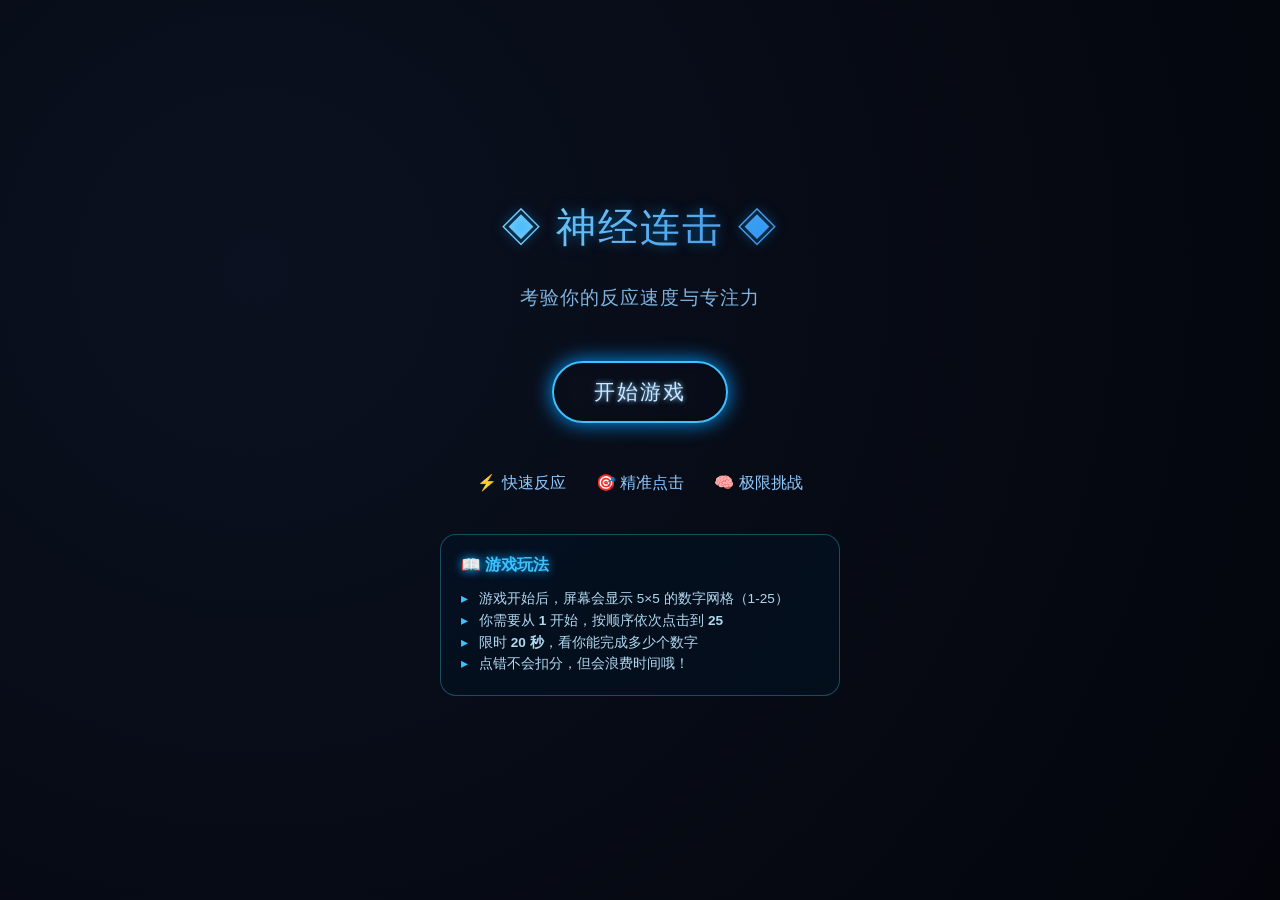
<file: index.html>
<!DOCTYPE html>
<html lang="zh">
<head>
  <meta charset="UTF-8">
  <meta name="viewport" content="width=device-width, initial-scale=1.0, maximum-scale=1.0, user-scalable=no, viewport-fit=cover">
  <title>神经连击 · 极简挑战</title>
  <link rel="stylesheet" href="styles.css">
  <style>
    /* 首页特殊样式 */
    .home-container {
      text-align: center;
      padding: 40px 20px;
    }

    .home-title {
      font-size: 2.5rem;
      margin-bottom: 30px;
    }

    .home-subtitle {
      font-size: 1.2rem;
      color: #7fb4e0;
      margin-bottom: 50px;
      letter-spacing: 1px;
    }

    .start-btn {
      background: transparent;
      border: 2px solid #3ec2ff;
      color: #cce6ff;
      padding: 15px 40px;
      border-radius: 50px;
      font-size: 1.3rem;
      font-weight: 400;
      box-shadow: 0 0 20px #0099ff;
      cursor: pointer;
      backdrop-filter: blur(8px);
      transition: all 0.15s;
      text-shadow: 0 0 5px #7fc9ff;
      letter-spacing: 2px;
    }

    .start-btn:active {
      background: #1a4466;
      border-color: #a0e0ff;
      box-shadow: 0 0 30px #3ec2ff;
      transform: translateY(3px);
    }

    .home-features {
      margin-top: 50px;
      display: flex;
      justify-content: center;
      gap: 30px;
      flex-wrap: wrap;
    }

    .feature-item {
      font-size: 1rem;
      color: #8dc9ff;
    }

    /* 游戏玩法提示 */
    .game-rules {
      margin-top: 40px;
      padding: 20px;
      background: rgba(0, 20, 40, 0.4);
      border-radius: 16px;
      border: 1px solid rgba(64, 224, 255, 0.3);
      text-align: left;
    }

    .game-rules h3 {
      font-size: 1rem;
      color: #3ec2ff;
      margin-bottom: 12px;
      text-align: left;
      text-shadow: 0 0 10px #00aaff;
    }

    .game-rules ul {
      list-style: none;
      padding: 0;
      margin: 0;
    }

    .game-rules li {
      font-size: 0.85rem;
      color: #b0d8f0;
      line-height: 1.6;
      padding-left: 18px;
      position: relative;
    }

    .game-rules li::before {
      content: '▸';
      position: absolute;
      left: 0;
      color: #3ec2ff;
    }

    @media (max-width: 420px) {
      .home-title { font-size: 2rem; }
      .start-btn { font-size: 1.1rem; padding: 12px 32px; }
      .game-rules { padding: 12px; }
      .game-rules h3 { font-size: 0.9rem; }
      .game-rules li { font-size: 0.75rem; }
    }
  </style>
</head>
<body>
<div class="game-container">
  <div class="home-container">
    <h1 class="home-title">◈ 神经连击 ◈</h1>
    <p class="home-subtitle">考验你的反应速度与专注力</p>

    <button class="start-btn" id="startBtn">开始游戏</button>

    <div class="home-features">
      <div class="feature-item">⚡ 快速反应</div>
      <div class="feature-item">🎯 精准点击</div>
      <div class="feature-item">🧠 极限挑战</div>
    </div>

    <div class="game-rules">
      <h3>📖 游戏玩法</h3>
      <ul>
        <li>游戏开始后，屏幕会显示 5×5 的数字网格（1-25）</li>
        <li>你需要从 <strong>1</strong> 开始，按顺序依次点击到 <strong>25</strong></li>
        <li>限时 <strong>20 秒</strong>，看你能完成多少个数字</li>
        <li>点错不会扣分，但会浪费时间哦！</li>
      </ul>
    </div>
  </div>
</div>

<script>
  document.getElementById('startBtn').addEventListener('click', () => {
    window.location.href = 'game.html';
  });
</script>
</body>
</html>
</file>
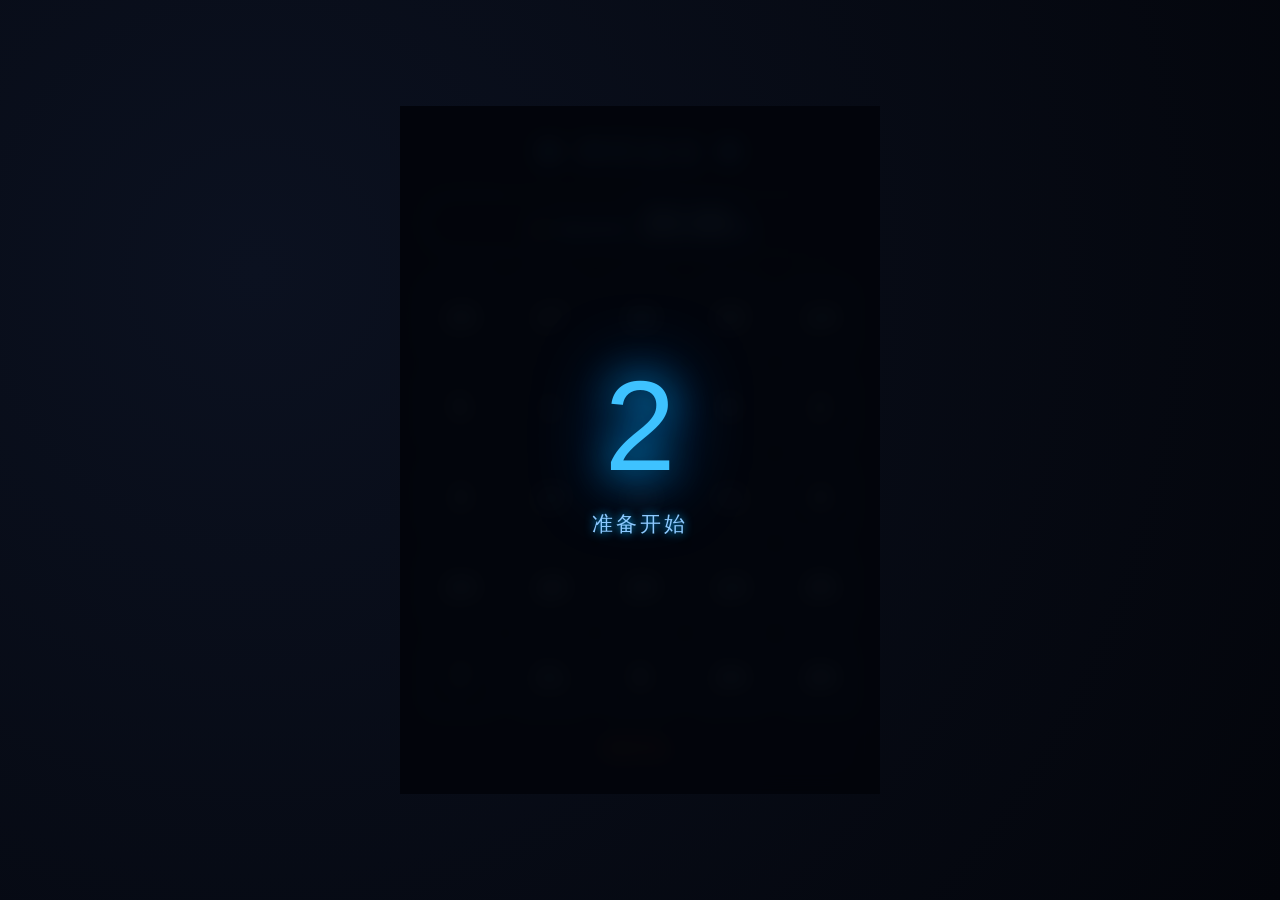
<file: game.html>
<!DOCTYPE html>
<html lang="zh">
<head>
  <meta charset="UTF-8">
  <meta name="viewport" content="width=device-width, initial-scale=1.0, maximum-scale=1.0, user-scalable=no, viewport-fit=cover">
  <title>神经连击 · 游戏中</title>
  <link rel="stylesheet" href="styles.css">
</head>
<body>
<div class="game-container" id="gameContainer">
  <h1>◈ 神经连击 ◈</h1>

  <!-- 主游戏区域 -->
  <div id="gameMainArea">
    <div class="timer-panel">
      <span class="timer-label">⚡ 剩余时间</span>
      <span class="timer-value" id="timerDisplay">20.00<span class="timer-unit">秒</span></span>
    </div>

    <div class="grid-wrapper">
      <div class="grid-container" id="gridContainer"></div>
    </div>

    <div class="message-area" id="messageArea">🎯 从 1 开始，按顺序点击数字</div>
  </div>

  <!-- 3秒倒计时遮罩 -->
  <div class="countdown-overlay" id="countdownOverlay">
    <div class="countdown-number" id="countdownNumber">3</div>
    <div class="countdown-text">准备开始</div>
  </div>
</div>

<script src="game.js"></script>
</body>
</html>
</file>
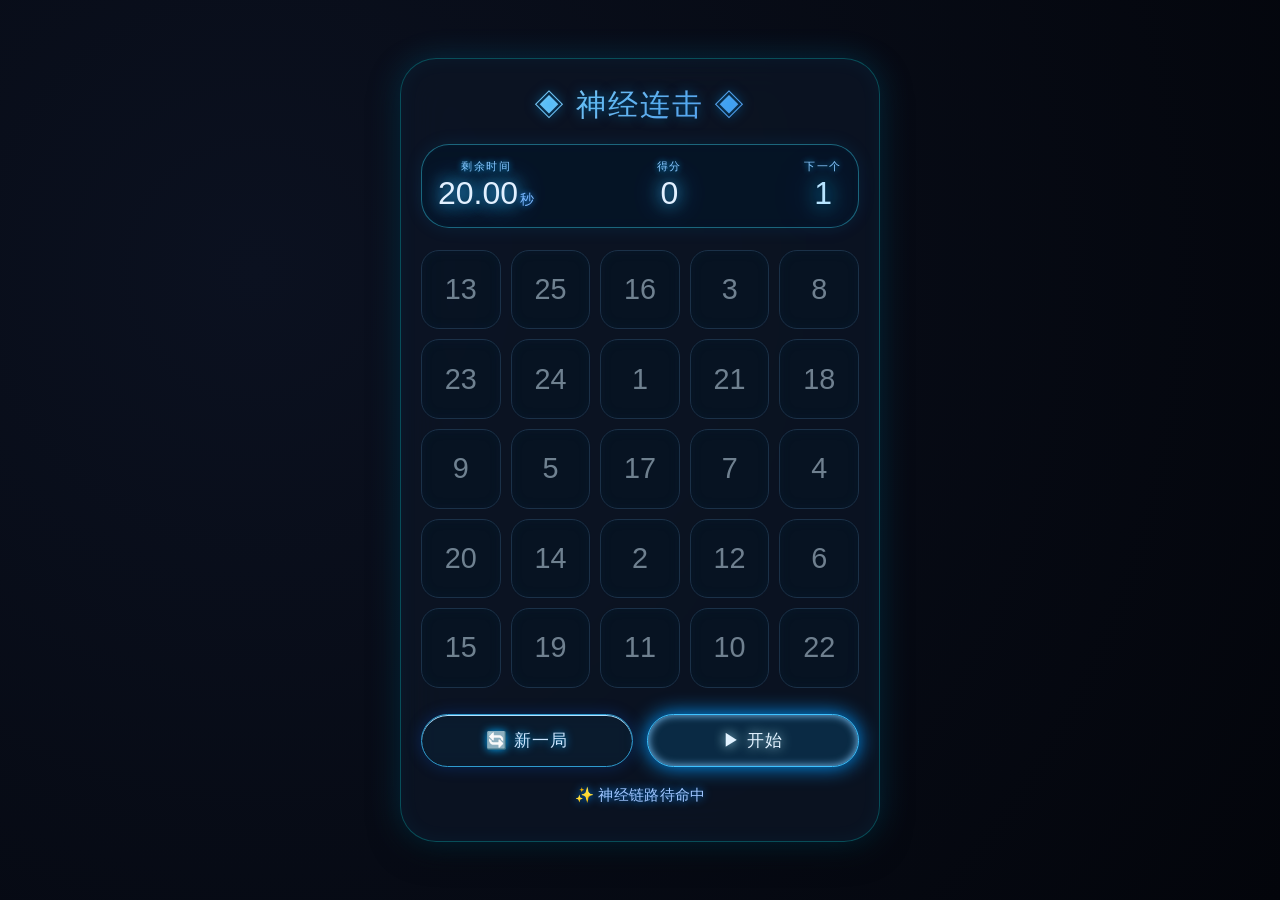
<file: number-game.html>
<!DOCTYPE html>
<html lang="zh">
<head>
  <meta charset="UTF-8">
  <meta name="viewport" content="width=device-width, initial-scale=1.0, maximum-scale=1.0, user-scalable=no, viewport-fit=cover">
  <title>神经连击 · 科技挑战</title>
  <style>
    * {
      box-sizing: border-box;
      margin: 0;
      user-select: none;
    }

    body {
      background: radial-gradient(circle at 20% 30%, #0b1120, #03050b);
      min-height: 100vh;
      display: flex;
      justify-content: center;
      align-items: center;
      font-family: 'Inter', 'Segoe UI', -apple-system, BlinkMacSystemFont, sans-serif;
      padding: 12px;
      margin: 0;
    }

    .game-container {
      max-width: 480px;
      width: 100%;
      background: rgba(12, 22, 38, 0.75);
      backdrop-filter: blur(20px);
      -webkit-backdrop-filter: blur(20px);
      border-radius: 36px;
      padding: 26px 20px 30px;
      border: 1px solid rgba(0, 255, 255, 0.25);
      box-shadow: 0 0 30px rgba(0, 180, 255, 0.2), 0 10px 30px rgba(0,0,0,0.6), inset 0 0 20px rgba(0, 200, 255, 0.05);
      transition: box-shadow 0.2s;
    }

    h1 {
      font-weight: 500;
      font-size: 1.9rem;
      letter-spacing: 2px;
      text-transform: uppercase;
      background: linear-gradient(135deg, #a0e9ff, #6cb4ee, #3f7ee6);
      -webkit-background-clip: text;
      background-clip: text;
      color: transparent;
      margin-bottom: 18px;
      text-align: center;
      text-shadow: 0 0 12px #00a6ff80;
    }

    /* 状态面板 — 科技发光 */
    .stats-panel {
      background: rgba(0, 20, 40, 0.5);
      border-radius: 28px;
      padding: 14px 16px;
      display: flex;
      justify-content: space-between;
      align-items: center;
      margin-bottom: 22px;
      border: 1px solid rgba(64, 224, 255, 0.4);
      box-shadow: 0 0 18px #00aaff1a, inset 0 0 6px #00e0ff0d;
      backdrop-filter: blur(4px);
    }

    .stat-item {
      display: flex;
      flex-direction: column;
      align-items: center;
    }

    .stat-label {
      font-size: 0.7rem;
      font-weight: 500;
      text-transform: uppercase;
      letter-spacing: 1.5px;
      color: #8dc9ff;
      text-shadow: 0 0 6px #0af;
    }

    .stat-value {
      font-size: 2rem;
      font-weight: 400;
      line-height: 1.2;
      color: #e2f0ff;
      text-shadow: 0 0 15px #3bc0ff, 0 0 30px #1e90ff;
      font-variant-numeric: tabular-nums;
    }

    .next-box .stat-value {
      color: #b7e4ff;
      text-shadow: 0 0 20px #00c8ff, 0 0 40px #0077ff;
    }

    .game-finished .next-box .stat-value {
      color: #4f6f8f !important;
      text-shadow: none !important;
      opacity: 0.5;
    }

    /* 网格 — 全息科技感 */
    .grid-container {
      display: grid;
      grid-template-columns: repeat(5, 1fr);
      gap: 10px;
      margin-bottom: 26px;
      aspect-ratio: 1 / 1;
    }

    .grid-cell {
      background: rgba(6, 20, 35, 0.7);
      backdrop-filter: blur(4px);
      -webkit-backdrop-filter: blur(4px);
      border-radius: 18px;
      border: 1.8px solid rgba(0, 210, 255, 0.5);
      box-shadow: 0 0 10px #00aaff33, inset 0 0 12px #002b4e;
      display: flex;
      align-items: center;
      justify-content: center;
      font-weight: 400;
      font-size: 1.8rem;
      color: #d6eeff;
      text-shadow: 0 0 12px #6cd0ff;
      transition: all 0.08s ease;
      aspect-ratio: 1 / 1;
      cursor: pointer;
      -webkit-tap-highlight-color: transparent;
    }

    /* 正确闪现 — 霓虹绿 */
    .grid-cell.correct-flash {
      background: #0f0f1f !important;
      border-color: #00ffc3 !important;
      box-shadow: 0 0 30px #00ffc3, inset 0 0 20px #00aa88 !important;
      color: #e0fff0 !important;
      text-shadow: 0 0 20px #aaffdd !important;
      transform: scale(0.96);
    }

    /* 错误闪现 — 霓虹红 */
    .grid-cell.wrong-flash {
      background: #1a0a0f !important;
      border-color: #ff3366 !important;
      box-shadow: 0 0 30px #ff3366, inset 0 0 15px #990033 !important;
      color: #ffe0e8 !important;
      text-shadow: 0 0 18px #ff99bb !important;
      transform: scale(0.96);
    }

    /* 未激活状态 */
    .game-inactive .grid-cell {
      opacity: 0.5;
      cursor: not-allowed;
      border-color: #2e506e;
      box-shadow: inset 0 0 8px #001e33;
      text-shadow: none;
    }

    .action-bar {
      display: flex;
      gap: 14px;
      justify-content: center;
    }

    /* 科技按钮 */
    .btn {
      background: rgba(10, 30, 50, 0.7);
      backdrop-filter: blur(8px);
      -webkit-backdrop-filter: blur(8px);
      border: 1.5px solid #2f9bcf;
      padding: 14px 16px;
      border-radius: 60px;
      font-weight: 500;
      font-size: 1.05rem;
      letter-spacing: 1px;
      color: #cce6ff;
      text-shadow: 0 0 8px #0af;
      flex: 1;
      cursor: pointer;
      transition: all 0.15s;
      box-shadow: 0 0 15px #0066ff40, inset 0 1px 0 #b0e0ff;
      -webkit-tap-highlight-color: transparent;
    }

    .btn:active {
      background: #1a4466;
      border-color: #7fd4ff;
      box-shadow: 0 0 22px #00a6ff, inset 0 0 8px #a0e0ff;
      transform: translateY(2px);
      color: white;
    }

    .btn-primary {
      background: #0a2a44;
      border: 1.8px solid #3ec2ff;
      color: #e2f2ff;
      box-shadow: 0 0 20px #0099ff, inset 0 0 8px #7fc9ff;
      text-shadow: 0 0 12px #b0f0ff;
    }

    .btn-primary:active {
      background: #1e4f7a;
      border-color: #a0e0ff;
      box-shadow: 0 0 30px #3ec2ff, inset 0 0 15px #cceeff;
    }

    .btn-primary:disabled {
      opacity: 0.4;
      pointer-events: none;
      border-color: #3f6a8f;
      box-shadow: none;
      text-shadow: none;
    }

    .message-area {
      margin-top: 18px;
      min-height: 26px;
      text-align: center;
      font-weight: 400;
      color: #9fc5ff;
      font-size: 0.95rem;
      text-shadow: 0 0 8px #0088ff;
      letter-spacing: 0.3px;
    }

    /* 小屏适配 */
    @media (max-width: 420px) {
      .game-container { padding: 20px 14px 24px; border-radius: 32px; }
      h1 { font-size: 1.6rem; }
      .stat-value { font-size: 1.7rem; }
      .grid-cell { font-size: 1.4rem; border-radius: 16px; }
      .btn { padding: 12px 10px; font-size: 0.95rem; }
    }

    @media (max-width: 360px) {
      .game-container { padding: 16px 10px 20px; }
      .stat-value { font-size: 1.4rem; }
      .grid-cell { font-size: 1.2rem; }
    }

    /* 附加单位微调 */
    .timer-unit {
      font-size: 0.9rem;
      margin-left: 2px;
      color: #7bb8ff;
      text-shadow: 0 0 6px #1e90ff;
      font-weight: 400;
    }
  </style>
</head>
<body>
<div class="game-container" id="gameContainer">
  <h1>◈ 神经连击 ◈</h1>

  <div class="stats-panel">
    <div class="stat-item">
      <span class="stat-label">剩余时间</span>
      <span class="stat-value" id="timerDisplay">20.00<span class="timer-unit">秒</span></span>
    </div>
    <div class="stat-item">
      <span class="stat-label">得分</span>
      <span class="stat-value" id="scoreDisplay">0</span>
    </div>
    <div class="stat-item next-box">
      <span class="stat-label">下一个</span>
      <span class="stat-value" id="nextDisplay">1</span>
    </div>
  </div>

  <div class="grid-container" id="gridContainer"></div>

  <div class="action-bar">
    <button class="btn" id="newGameBtn">🔄 新一局</button>
    <button class="btn btn-primary" id="startBtn">▶ 开始</button>
  </div>

  <div class="message-area" id="messageArea"></div>
</div>

<script>
  (function(){
    "use strict";

    const SIZE = 5;
    const TOTAL_CELLS = 25;
    const INIT_TIME = 20.0;

    let board = [];
    let expectedNumber = 1;
    let timeLeft = INIT_TIME;
    let gameActive = false;
    let gameFinished = false;
    let timerInterval = null;
    const TIMER_INTERVAL_MS = 20; // 毫秒刷新

    const gridEl = document.getElementById('gridContainer');
    const timerDisplay = document.getElementById('timerDisplay');
    const scoreDisplay = document.getElementById('scoreDisplay');
    const nextDisplay = document.getElementById('nextDisplay');
    const messageArea = document.getElementById('messageArea');
    const startBtn = document.getElementById('startBtn');
    const newGameBtn = document.getElementById('newGameBtn');
    const gameContainer = document.getElementById('gameContainer');

    // 辅助函数
    function shuffleArray(arr) {
      for (let i = arr.length - 1; i > 0; i--) {
        const j = Math.floor(Math.random() * (i + 1));
        [arr[i], arr[j]] = [arr[j], arr[i]];
      }
      return arr;
    }

    function generateRandomBoard() {
      const numbers = Array.from({ length: TOTAL_CELLS }, (_, i) => i + 1);
      shuffleArray(numbers);
      const newBoard = [];
      for (let i = 0; i < SIZE; i++) {
        const row = [];
        for (let j = 0; j < SIZE; j++) {
          row.push({ number: numbers[i * SIZE + j] });
        }
        newBoard.push(row);
      }
      return newBoard;
    }

    function resetBoardData() {
      board = generateRandomBoard();
      expectedNumber = 1;
    }

    function renderGrid() {
      gridEl.innerHTML = '';
      for (let r = 0; r < SIZE; r++) {
        for (let c = 0; c < SIZE; c++) {
          const cell = document.createElement('div');
          cell.className = 'grid-cell';
          cell.textContent = board[r][c].number;
          cell.dataset.row = r;
          cell.dataset.col = c;
          cell.dataset.number = board[r][c].number;
          gridEl.appendChild(cell);
        }
      }
      updateBodyClass();
    }

    // 更新时间显示，附加单位“秒”
    function formatTime(seconds) {
      if (seconds < 0) seconds = 0;
      const secs = Math.floor(seconds);
      const hundredths = Math.floor((seconds - secs) * 100);
      return `${secs}.${hundredths.toString().padStart(2, '0')}<span class="timer-unit">秒</span>`;
    }

    function updateStatsUI() {
      const score = Math.max(0, expectedNumber - 1);
      scoreDisplay.textContent = score;
      if (expectedNumber <= TOTAL_CELLS) {
        nextDisplay.textContent = expectedNumber;
      } else {
        nextDisplay.textContent = '✓';
      }
      // 更新 timer HTML（包含单位）
      timerDisplay.innerHTML = formatTime(timeLeft);
    }

    function updateFinishedClass() {
      if (gameFinished || timeLeft <= 0) {
        gameContainer.classList.add('game-finished');
      } else {
        gameContainer.classList.remove('game-finished');
      }
    }

    function updateBodyClass() {
      if (!gameActive || gameFinished) {
        gameContainer.classList.add('game-inactive');
      } else {
        gameContainer.classList.remove('game-inactive');
      }
    }

    function stopTimer() {
      if (timerInterval) {
        clearInterval(timerInterval);
        timerInterval = null;
      }
    }

    function startCountdown() {
      if (timerInterval) stopTimer();
      timerInterval = setInterval(() => {
        if (!gameActive) {
          stopTimer();
          return;
        }
        const decrement = TIMER_INTERVAL_MS / 1000;
        timeLeft = Math.max(0, timeLeft - decrement);
        updateStatsUI();
        
        if (timeLeft <= 0.005) {
          timeLeft = 0;
          updateStatsUI();
          gameActive = false;
          gameFinished = true;
          stopTimer();
          updateBodyClass();
          updateFinishedClass();
          messageArea.textContent = `⏰ 时间到 · 得分 ${expectedNumber - 1}`;
          startBtn.disabled = false;
          startBtn.textContent = '▶ 开始';
          renderGrid();
        }
      }, TIMER_INTERVAL_MS);
    }

    function finishGameVictory() {
      gameActive = false;
      gameFinished = true;
      stopTimer();
      updateBodyClass();
      updateFinishedClass();
      startBtn.disabled = false;
      startBtn.textContent = '▶ 开始';
      messageArea.textContent = `🎉 神经同步完成！满分 25`;
      renderGrid();
    }

    function flashCell(cellElement, type) {
      if (!cellElement) return;
      const flashClass = type === 'correct' ? 'correct-flash' : 'wrong-flash';
      cellElement.classList.add(flashClass);
      setTimeout(() => cellElement.classList.remove(flashClass), 200);
    }

    function handleCorrectClick(row, col, cellElement) {
      expectedNumber++;
      flashCell(cellElement, 'correct');
      updateStatsUI();
      if (expectedNumber > TOTAL_CELLS) {
        finishGameVictory();
      } else {
        messageArea.textContent = `⚡ 下一个 ${expectedNumber}`;
      }
    }

    function onGridClick(e) {
      const cell = e.target.closest('.grid-cell');
      if (!cell) return;
      if (!gameActive || gameFinished) {
        messageArea.textContent = '⏳ 点击「开始」激活';
        return;
      }
      const row = parseInt(cell.dataset.row);
      const col = parseInt(cell.dataset.col);
      const clickedNumber = board[row][col].number;
      if (clickedNumber === expectedNumber) {
        handleCorrectClick(row, col, cell);
      } else {
        flashCell(cell, 'wrong');
        messageArea.textContent = `❌ 应该点击 ${expectedNumber}`;
      }
    }

    function fullReset() {
      stopTimer();
      gameActive = false;
      gameFinished = false;
      resetBoardData();
      timeLeft = INIT_TIME;
      renderGrid();
      updateStatsUI();
      updateBodyClass();
      updateFinishedClass();
      startBtn.disabled = false;
      startBtn.textContent = '▶ 开始';
      messageArea.textContent = '🔄 新的一局 · 点击开始';
    }

    function startGame() {
      if (gameActive) return;
      if (timeLeft <= 0 || expectedNumber > TOTAL_CELLS || gameFinished) {
        fullReset();
        setTimeout(startGame, 20);
        return;
      }
      gameActive = true;
      gameFinished = false;
      startBtn.disabled = true;
      startBtn.textContent = '⚡ 进行中';
      messageArea.textContent = `🎯 从 1 开始 · 快！`;
      updateBodyClass();
      updateFinishedClass();
      if (timeLeft > 0) startCountdown();
      renderGrid();
      updateStatsUI();
    }

    function initApp() {
      resetBoardData();
      timeLeft = INIT_TIME;
      gameActive = false;
      gameFinished = false;
      renderGrid();
      updateStatsUI();
      updateBodyClass();
      updateFinishedClass();
      messageArea.textContent = '✨ 神经链路待命中';
      gridEl.addEventListener('click', onGridClick);
      startBtn.addEventListener('click', startGame);
      newGameBtn.addEventListener('click', fullReset);
    }

    initApp();
    window.addEventListener('touchstart', ()=>{}, { passive: true });
  })();
</script>
</body>
</html>
</file>
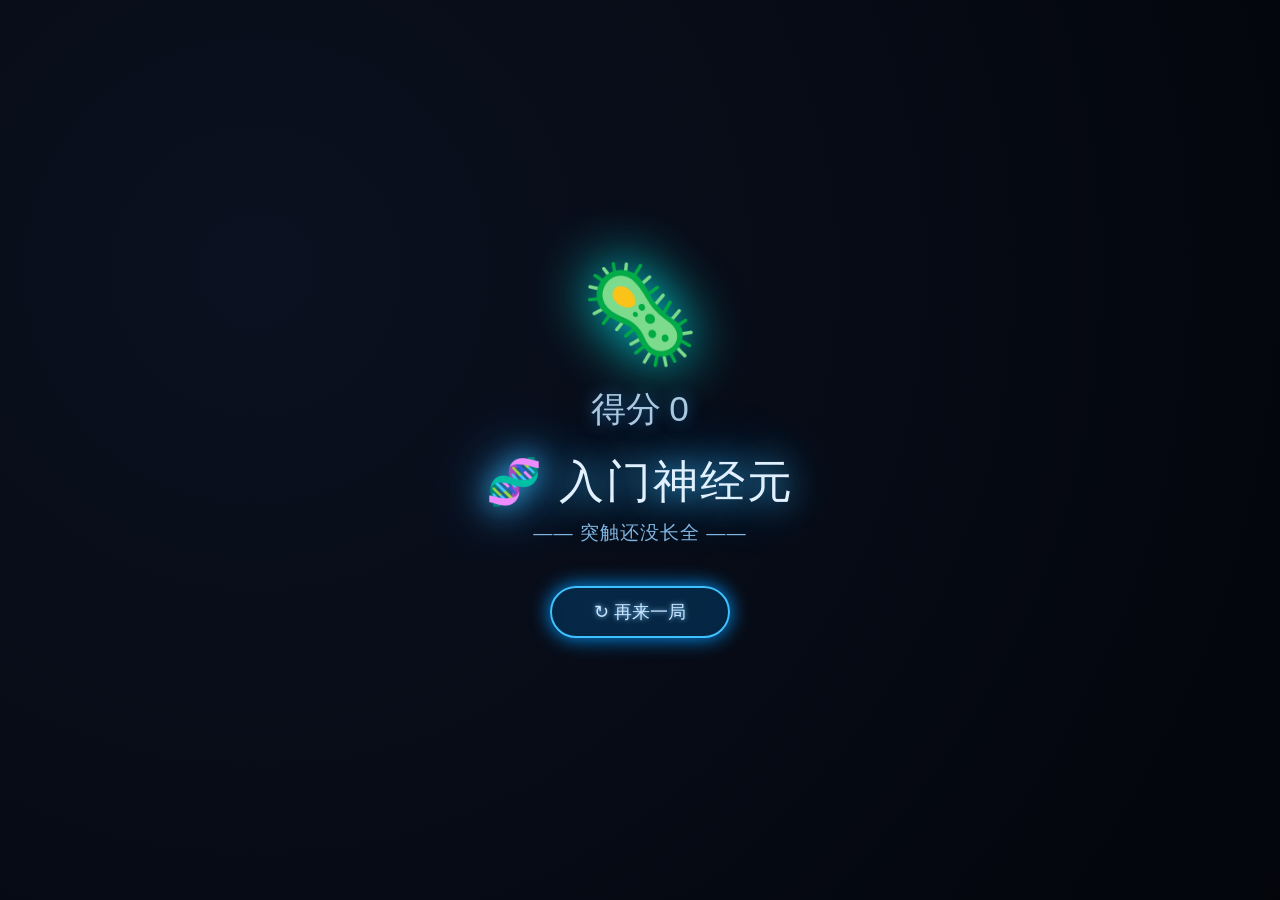
<file: result.html>
<!DOCTYPE html>
<html lang="zh">
<head>
  <meta charset="UTF-8">
  <meta name="viewport" content="width=device-width, initial-scale=1.0, maximum-scale=1.0, user-scalable=no, viewport-fit=cover">
  <title>神经连击 · 结果</title>
  <link rel="stylesheet" href="styles.css">
  <style>
    /* 结果页特殊样式 */
    .result-container {
      text-align: center;
      padding: 40px 20px;
    }

    .result-icon {
      font-size: 6rem;
      margin-bottom: 20px;
      filter: drop-shadow(0 0 30px cyan);
    }

    .result-score-row {
      display: flex;
      align-items: baseline;
      justify-content: center;
      gap: 8px;
      margin-bottom: 25px;
    }

    .result-score-label,
    .result-score-value {
      font-size: 2.2rem;
      font-weight: 300;
      color: #b0c8e0;
      text-shadow: 0 0 15px #1e62a0;
      line-height: 1;
    }

    .result-rank-title {
      font-size: 2.8rem;
      font-weight: 500;
      color: #e0f0ff;
      text-shadow: 0 0 30px #3ec2ff, 0 0 60px #1e90ff;
      margin: 10px 0 8px;
      letter-spacing: 2px;
    }

    .result-subtitle {
      font-size: 1.2rem;
      color: #7fb4e0;
      margin-bottom: 40px;
      letter-spacing: 1px;
    }

    .result-buttons {
      display: flex;
      flex-direction: column;
      gap: 15px;
      align-items: center;
    }

    .result-btn {
      background: transparent;
      border: 2px solid #3ec2ff;
      color: #cce6ff;
      padding: 12px 32px;
      border-radius: 50px;
      font-size: 1.1rem;
      font-weight: 400;
      box-shadow: 0 0 20px #0099ff;
      cursor: pointer;
      backdrop-filter: blur(8px);
      transition: all 0.15s;
      text-shadow: 0 0 5px #7fc9ff;
      min-width: 180px;
    }

    .result-btn:active {
      background: #1a4466;
      border-color: #a0e0ff;
      box-shadow: 0 0 30px #3ec2ff;
      transform: translateY(3px);
    }

    .result-btn.primary {
      background: rgba(0, 150, 255, 0.2);
    }

    @media (max-width: 420px) {
      .result-icon { font-size: 5rem; }
      .result-score-label,
      .result-score-value { font-size: 1.8rem; }
      .result-rank-title { font-size: 2.2rem; }
      .result-btn { font-size: 1rem; padding: 10px 28px; }
    }
  </style>
</head>
<body>
<div class="game-container">
  <div class="result-container">
    <div class="result-icon" id="resultIcon">🧠</div>

    <div class="result-score-row">
      <span class="result-score-label">得分</span>
      <span class="result-score-value" id="resultScore">0</span>
    </div>

    <div class="result-rank-title" id="resultRankTitle">入门神经元</div>
    <div class="result-subtitle" id="resultSubtitle">—— 继续同步 ——</div>

    <div class="result-buttons">
      <button class="result-btn primary" id="playAgainBtn">↻ 再来一局</button>
    </div>
  </div>
</div>

<script src="result.js"></script>
</body>
</html>
</file>
<file: styles.css>
* {
  box-sizing: border-box;
  margin: 0;
  user-select: none;
}

body {
  background: radial-gradient(circle at 20% 30%, #0b1120, #03050b);
  min-height: 100vh;
  display: flex;
  justify-content: center;
  align-items: center;
  font-family: 'Inter', 'Segoe UI', -apple-system, BlinkMacSystemFont, sans-serif;
  padding: 12px;
  margin: 0;
  overflow-y: auto;
}

.game-container {
  max-width: 480px;
  width: 100%;
  background: transparent;
  backdrop-filter: none;
  -webkit-backdrop-filter: none;
  border-radius: 0;
  padding: 26px 20px 30px;
  border: none;
  box-shadow: none;
  transition: none;
  position: relative;
  margin: auto 0;
}

h1 {
  font-weight: 500;
  font-size: 1.9rem;
  letter-spacing: 2px;
  text-transform: uppercase;
  background: linear-gradient(135deg, #a0e9ff, #6cb4ee, #3f7ee6);
  -webkit-background-clip: text;
  background-clip: text;
  color: transparent;
  margin-bottom: 18px;
  text-align: center;
  text-shadow: 0 0 12px #00a6ff80;
}

/* 计时器面板 */
.timer-panel {
  background: rgba(0, 20, 40, 0.5);
  border-radius: 48px;
  padding: 10px 20px;
  margin-bottom: 22px;
  border: 1px solid rgba(64, 224, 255, 0.4);
  box-shadow: 0 0 18px #00aaff1a, inset 0 0 6px #00e0ff0d;
  backdrop-filter: blur(4px);
  display: flex;
  justify-content: center;
  align-items: baseline;
}

.timer-label {
  font-size: 1rem;
  font-weight: 500;
  text-transform: uppercase;
  letter-spacing: 2px;
  color: #8dc9ff;
  text-shadow: 0 0 6px #0af;
  margin-right: 12px;
}

.timer-value {
  font-size: 2.2rem;
  font-weight: 400;
  line-height: 1.2;
  color: #e2f0ff;
  text-shadow: 0 0 15px #3bc0ff, 0 0 30px #1e90ff;
  font-variant-numeric: tabular-nums;
}

.timer-unit {
  font-size: 1rem;
  margin-left: 4px;
  color: #7bb8ff;
  text-shadow: 0 0 6px #1e90ff;
  font-weight: 400;
}

/* 网格区域 */
.grid-wrapper {
  position: relative;
  margin-bottom: 20px;
}

.grid-container {
  display: grid;
  grid-template-columns: repeat(5, 1fr);
  gap: 10px;
  aspect-ratio: 1 / 1;
}

.grid-cell {
  background: rgba(6, 20, 35, 0.7);
  backdrop-filter: blur(4px);
  -webkit-backdrop-filter: blur(4px);
  border-radius: 18px;
  border: 1.8px solid rgba(0, 210, 255, 0.5);
  box-shadow: 0 0 10px #00aaff33, inset 0 0 12px #002b4e;
  display: flex;
  align-items: center;
  justify-content: center;
  font-weight: 400;
  font-size: 1.8rem;
  color: #d6eeff;
  text-shadow: 0 0 12px #6cd0ff;
  transition: all 0.08s ease;
  aspect-ratio: 1 / 1;
  cursor: pointer;
  -webkit-tap-highlight-color: transparent;
}

.grid-cell.hidden-number {
  color: #5f8aae;
  text-shadow: 0 0 6px #1e62a0;
  font-size: 2rem;
  font-weight: 300;
}

.center-guide {
  position: absolute;
  top: 50%;
  left: 50%;
  transform: translate(-50%, -50%);
  font-size: 1.9rem;
  font-weight: 500;
  color: #b0e0ff;
  text-shadow: 0 0 25px #00c8ff, 0 0 40px #0077ff;
  background: rgba(0, 20, 40, 0.6);
  backdrop-filter: blur(12px);
  -webkit-backdrop-filter: blur(12px);
  padding: 18px 28px;
  border-radius: 60px;
  border: 2px solid #3ec2ff;
  white-space: nowrap;
  letter-spacing: 3px;
  z-index: 10;
  cursor: pointer;
  box-shadow: 0 0 30px #0099ff;
  transition: transform 0.15s, box-shadow 0.15s;
}

.center-guide:active {
  transform: translate(-50%, -48%);
  box-shadow: 0 0 40px #3ec2ff;
  background: rgba(20, 50, 80, 0.7);
}

.grid-cell.correct-flash {
  background: #0f0f1f !important;
  border-color: #00ffc3 !important;
  box-shadow: 0 0 30px #00ffc3, inset 0 0 20px #00aa88 !important;
  color: #e0fff0 !important;
  text-shadow: 0 0 20px #aaffdd !important;
  transform: scale(0.96);
}

.grid-cell.wrong-flash {
  background: #1a0a0f !important;
  border-color: #ff3366 !important;
  box-shadow: 0 0 30px #ff3366, inset 0 0 15px #990033 !important;
  color: #ffe0e8 !important;
  text-shadow: 0 0 18px #ff99bb !important;
  transform: scale(0.96);
}

.game-inactive .grid-cell {
  opacity: 0.8;
  border-color: #2e506e;
  box-shadow: inset 0 0 8px #001e33;
}

.message-area {
  margin-top: 16px;
  min-height: 26px;
  text-align: center;
  font-weight: 400;
  color: #ffaa80;
  font-size: 0.95rem;
  text-shadow: 0 0 8px #ff5500;
  letter-spacing: 0.3px;
}

/* 游戏玩法提示 */
.game-hint {
  margin-top: 20px;
  padding: 12px 16px;
  background: rgba(0, 20, 40, 0.4);
  border-radius: 12px;
  border: 1px solid rgba(64, 224, 255, 0.3);
  text-align: center;
}

.game-hint p {
  font-size: 0.9rem;
  color: #8dc9ff;
  line-height: 1.5;
  margin: 0;
}

/* 3秒倒计时遮罩 */
.countdown-overlay {
  position: absolute;
  top: 0;
  left: 0;
  right: 0;
  bottom: 0;
  background: rgba(3, 5, 11, 0.95);
  backdrop-filter: blur(10px);
  -webkit-backdrop-filter: blur(10px);
  display: flex;
  flex-direction: column;
  align-items: center;
  justify-content: center;
  z-index: 100;
  transition: opacity 0.3s;
}

.countdown-overlay.hidden {
  opacity: 0;
  pointer-events: none;
}

.countdown-number {
  font-size: 8rem;
  font-weight: 500;
  color: #3ec2ff;
  text-shadow: 0 0 40px #00aaff, 0 0 80px #0077ff;
  animation: pulse 0.8s ease-in-out infinite;
  line-height: 1;
}

@keyframes pulse {
  0%, 100% { transform: scale(1); opacity: 1; }
  50% { transform: scale(1.15); opacity: 0.8; }
}

.countdown-text {
  font-size: 1.3rem;
  color: #8dc9ff;
  margin-top: 20px;
  letter-spacing: 3px;
  text-shadow: 0 0 10px #00aaff;
}

/* 分享/结果面板 */
.share-panel {
  position: absolute;
  top: 16px;
  left: 16px;
  right: 16px;
  bottom: 16px;
  background: rgba(5, 18, 30, 0.98);
  backdrop-filter: blur(30px);
  -webkit-backdrop-filter: blur(30px);
  border-radius: 40px;
  border: none;
  box-shadow: 0 0 60px #00aaff, inset 0 0 30px #003366;
  display: flex;
  flex-direction: column;
  align-items: center;
  justify-content: center;
  padding: 40px 24px;
  z-index: 50;
  transition: opacity 0.25s;
}

.share-panel.hidden {
  display: none;
}

.share-rank-icon {
  font-size: 6rem;
  margin-bottom: 20px;
  filter: drop-shadow(0 0 30px cyan);
}

.share-score-row {
  display: flex;
  align-items: baseline;
  justify-content: center;
  gap: 8px;
  margin-bottom: 25px;
}

.share-score-label,
.share-score-value {
  font-size: 2.2rem;
  font-weight: 300;
  color: #b0c8e0;
  text-shadow: 0 0 15px #1e62a0;
  line-height: 1;
}

.share-rank-title {
  font-size: 2.8rem;
  font-weight: 500;
  color: #e0f0ff;
  text-shadow: 0 0 30px #3ec2ff, 0 0 60px #1e90ff;
  margin: 10px 0 8px;
  text-align: center;
  letter-spacing: 2px;
}

.share-subtitle {
  font-size: 1.2rem;
  color: #7fb4e0;
  margin-bottom: 40px;
  letter-spacing: 1px;
}

.share-btn {
  background: transparent;
  border: 2px solid #3ec2ff;
  color: #cce6ff;
  padding: 10px 28px;
  border-radius: 50px;
  font-size: 1.1rem;
  font-weight: 400;
  margin-top: 30px;
  box-shadow: 0 0 20px #0099ff;
  cursor: pointer;
  backdrop-filter: blur(8px);
  transition: all 0.15s;
  text-shadow: 0 0 5px #7fc9ff;
}

.share-btn:active {
  background: #1a4466;
  border-color: #a0e0ff;
  box-shadow: 0 0 30px #3ec2ff;
  transform: translateY(3px);
}

/* 小屏适配 */
@media (max-width: 420px) {
  .game-container { padding: 20px 14px 24px; }
  h1 { font-size: 1.6rem; }
  .timer-value { font-size: 1.8rem; }
  .grid-cell { font-size: 1.4rem; border-radius: 16px; }
  .center-guide { font-size: 1.4rem; padding: 14px 20px; white-space: nowrap; }
  .share-rank-icon { font-size: 5rem; }
  .share-score-label,
  .share-score-value { font-size: 1.8rem; }
  .share-rank-title { font-size: 2.2rem; }
  .share-btn { font-size: 1rem; padding: 8px 24px; }
}

@media (max-width: 360px) {
  .game-container { padding: 16px 10px 20px; }
  .timer-value { font-size: 1.5rem; }
  .grid-cell { font-size: 1.2rem; }
  .center-guide { font-size: 1.2rem; padding: 10px 16px; }
  .share-rank-title { font-size: 1.9rem; }
}
</file>
